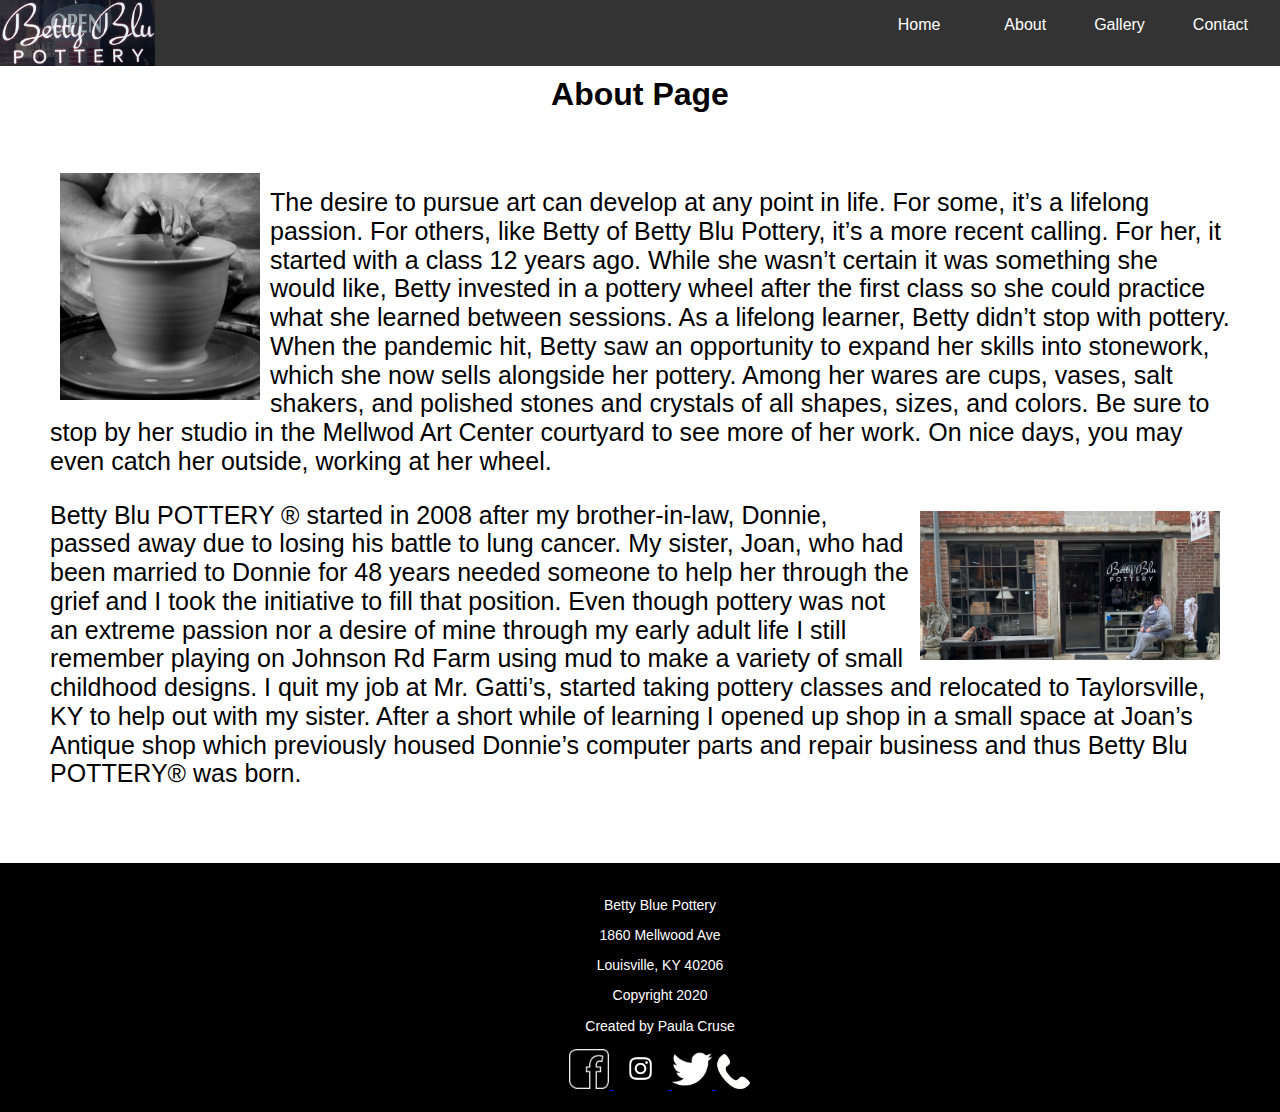
<file: about.html>
<!DOCTYPE html>
<html>
    <head>
        <meta charset="UTF-8">
        <meta name="viewport" content="width=device-width, initial-scale=1">
        <title>Betty Blu Pottery</title>
        <link rel="stylesheet" href="css/styles.css">
        <link rel="stylesheet" href="css/normalize.css">
    </head>
    <body>
    <header class="main-header"> 
        <h1 class="logo-container">
            <img class="logo" src="css/logo2.jpeg" alt="logo">
        </h1>
            <div class="navbar-image">
                <ul class="navbar-items navbar">
                    <li class="item-1 items"><a href="index.html">Home</a></li>
                    <li class="item-3 items"><a href="about.html">About</a></li>    
                    <div class="dropdown">
                        <li class="item-2 items"><button onclick="dropFunction()" class="dropbtn">Gallery</button></li>
                        <div id="myDropdown" class="dropdown-content">
                            
                                <a href="vases.html">Vases</a>
                                <a href="bowls.html">Bowls</a>
                                <a href="mugs.html">Mugs</a>
                                <a href="hearts.html">Hearts</a>
                                <a href="stones.html">Stones</a>
                            
                        </div>
                    </div>
                    <li class="item-5 items"><a href="contact.html">Contact</a></li>
                </ul>
            </div>
    </header>
    <h1 class=page-id>About Page</h1>
    <main class="main-about">
        <img src="images/Betty Blu Pottery Wheel.jpg" alt="picture of betty making pottery" class="betty">
        <p>
            The desire to pursue art can develop at any point in life. 
            For some, it’s a lifelong passion. For others, 
            like Betty of Betty Blu Pottery, it’s a more recent calling. For her, 
            it started with a class 12 years ago. 
            While she wasn’t certain it was something she would like, 
            Betty invested in a pottery wheel after the first class so she could 
            practice what she learned between sessions. As a lifelong learner, 
            Betty didn’t stop with pottery. When the pandemic hit, 
            Betty saw an opportunity to expand her skills into stonework, 
            which she now sells alongside her pottery. 
            Among her wares are cups, vases, salt shakers, and polished stones
            and crystals of all shapes, sizes, and colors. 
            Be sure to stop by her studio in the Mellwod Art Center courtyard to see more of her work. 
            On nice days, you may even catch her outside, working at her wheel.

        </p>
        <img src="css/BBP1.jpeg" alt="picture of store front" class="store">
        <p>
            Betty Blu POTTERY ® started in 2008 after my brother-in-law, Donnie, 
            passed away due to losing his battle to lung cancer. 
            My sister, Joan, who had been married to Donnie for 48 years 
            needed someone to help her through the grief and I took the initiative to fill that position. 
            Even though pottery was not an extreme passion nor a desire of mine through my early adult life 
            I still remember playing on Johnson Rd Farm using mud to make a variety of small childhood designs. 
            I quit my job at Mr. Gatti’s, started taking pottery classes and relocated to Taylorsville, KY 
            to help out with my sister. After a short while of learning 
            I opened up shop in a small space at Joan’s Antique shop which previously 
            housed Donnie’s computer parts and repair business and thus Betty Blu POTTERY® was born. 
        </p>
    </main>
    
    <footer class=main-footer>
        <p>Betty Blue Pottery</p> 
        <p>1860 Mellwood Ave</p> 
        <p>Louisville, KY 40206</p> 
        <p>Copyright 2020</p>
        <p>Created by Paula Cruse</p>
        <a href="http://www.facebook.com/Betty-Blu-Pottery-486225428066578">
            <img src="images/facebook1.png" alt="FB" width="40px">
        </a>
        <a href="http://instagram.com">
        <img src="images/instagram-icon-white-on-black-circle.png" alt="IG" width="55px">
        </a>
        <a href="http://www.twitter.com">
        <img src="images/twitter.png" alt="Twitter" width="40px">
        </a>
        <img src="images/phone.png" alt="Phone" width="35px"> 
    </footer>
    <script src="js/scripts.js"></script>
    </body>
</html>
</file>
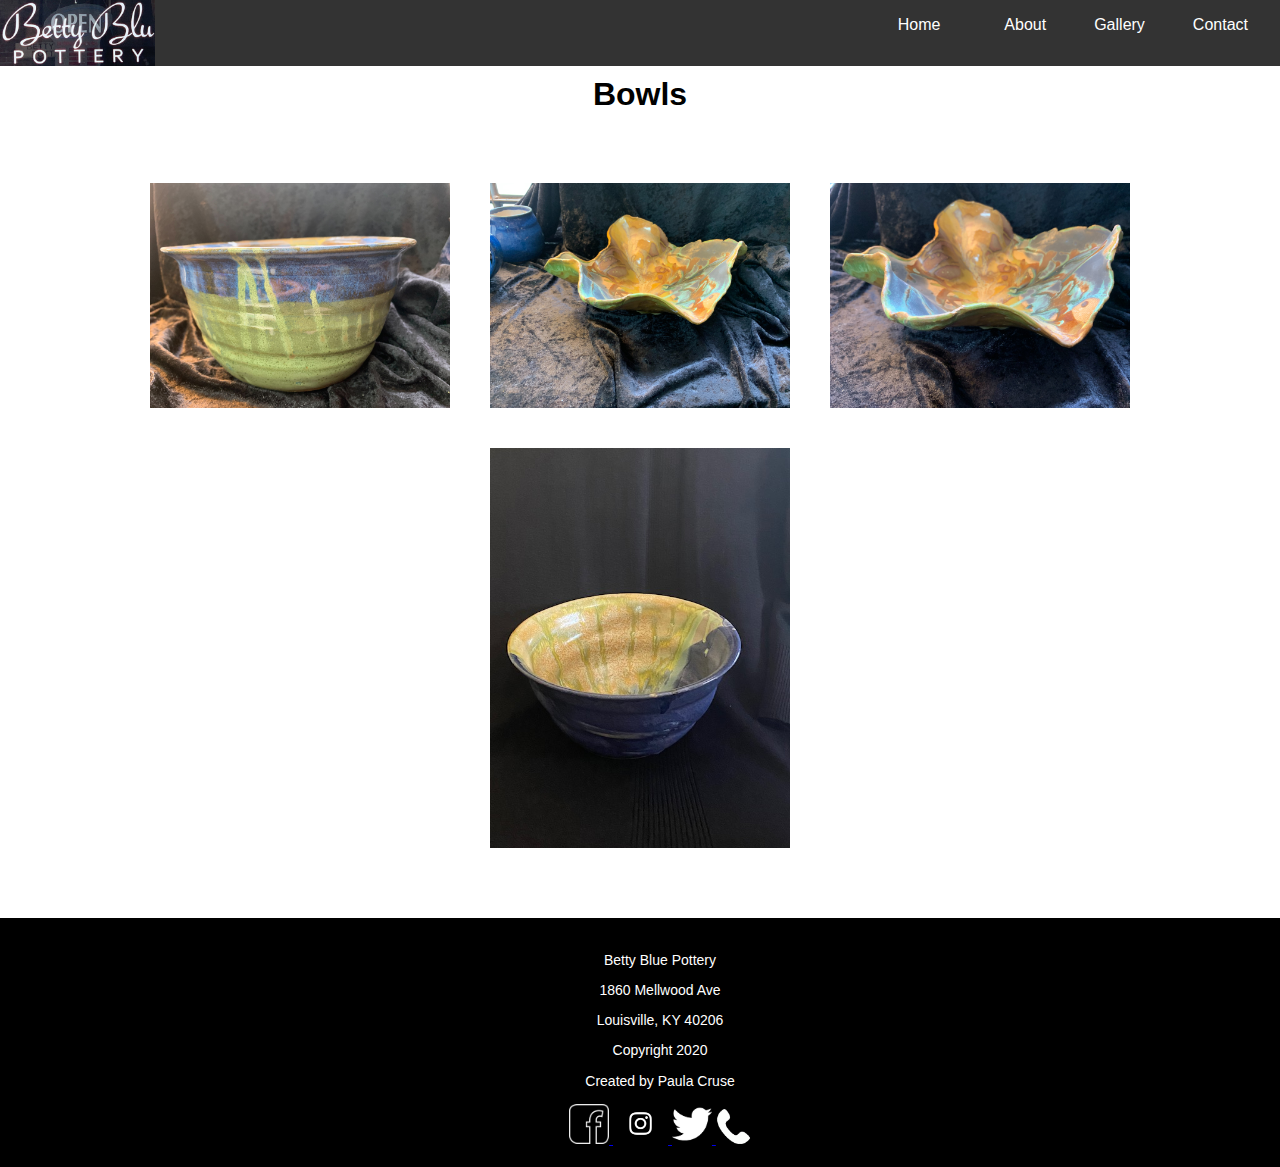
<file: bowls.html>
<!DOCTYPE html>
<html>
    <head>
        <meta charset="UTF-8">
        <meta name="viewport" content="width=device-width, initial-scale=1">
        <title>Betty Blu Pottery</title>
        <link rel="stylesheet" href="css/styles.css">
        <link rel="stylesheet" href="css/normalize.css">
    </head>
    <body>
    <header class="main-header"> 
        <h1 class="logo-container">
            <img class="logo" src="css/logo2.jpeg" alt="logo">
        </h1>  
            <div class="navbar-image">
                <ul class="navbar-items navbar">
                    <li class="item-1 items"><a href="index.html">Home</a></li>
                    <li class="item-3 items"><a href="about.html">About</a></li>    
                    <div class="dropdown">
                        <li class="item-2 items"><button onclick="dropFunction()" class="dropbtn">Gallery</button></li>
                        <div id="myDropdown" class="dropdown-content">
                           
                                <a href="vases.html">Vases</a>
                                <a href="bowls.html">Bowls</a>
                                <a href="mugs.html">Mugs</a>
                                <a href="hearts.html">Hearts</a>
                                <a href="stones.html">Stones</a>
                            
                        </div>
                    </div>
                    <li class="item-5 items"><a href="contact.html">Contact</a></li>
                </ul>
            </div>
    </header>
    <h1 class=page-id>Bowls</h1>
    <main class="main-images">
        <div class="container1">
            <img src="images/bowl.jpeg" alt="Bowl" class="image">
    </div>
    <div class="container1">
            <img src="images/floppy-bowl.jpeg" alt="Floppy Bowl" class="image">
    </div>
    <div class="container1">
            <img src="images/floppy-bowl2.jpeg" alt="floppy Bowl2" class="image">
    </div>
    <div class="container1">
        <img src="images/BlueYellowBowl.jpeg" alt="Blue Yellow Bowl" class="image">
    </div>







            </main>
    
    <footer class=main-footer>
        <p>Betty Blue Pottery</p>
        <p>1860 Mellwood Ave</p> 
        <p>Louisville, KY 40206</p>
        <p>Copyright 2020</p>
        <p>Created by Paula Cruse</p>
        <a href="http://www.facebook.com/Betty-Blu-Pottery-486225428066578">
            <img src="images/facebook1.png" alt="FB" width="40px">
        </a>
        <a href="http://instagram.com">
        <img src="images/instagram-icon-white-on-black-circle.png" alt="IG" width="55px">
        </a>
        <a href="http://www.twitter.com">
        <img src="images/twitter.png" alt="Twitter" width="40px">
        </a>
        <img src="images/phone.png" alt="Phone" width="35px"> 
    </footer>
    <script src="js/scripts.js"></script>
    </body>
</html>
</file>
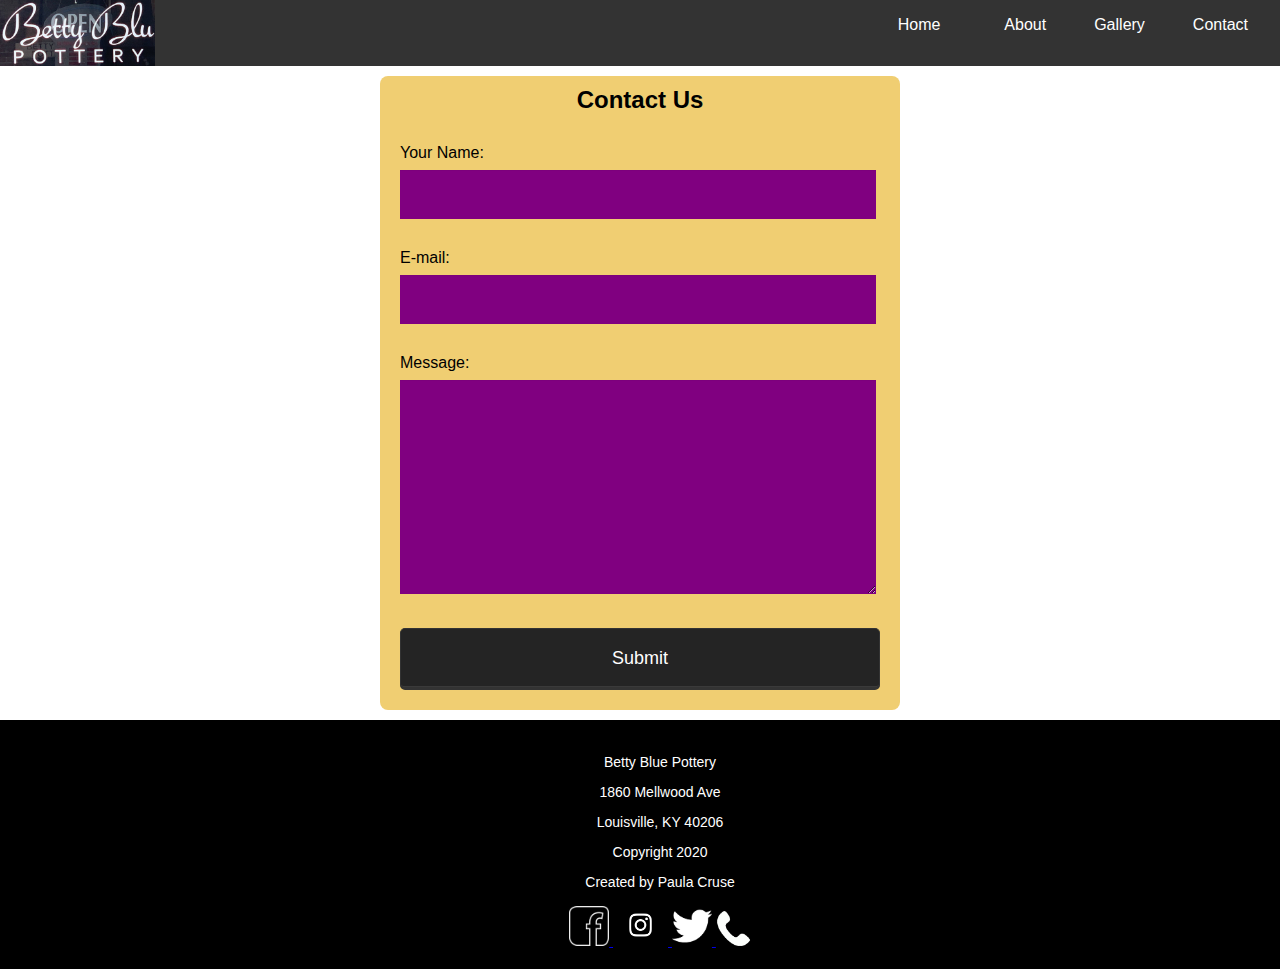
<file: contact.html>
<!DOCTYPE html>
<html>
    <head>
        <meta charset="UTF-8">
        <meta name="viewport" content="width=device-width, initial-scale=1">
        <title>Betty Blu Pottery</title>
        <link rel="stylesheet" href="css/styles.css">
        <link rel="stylesheet" href="css/normalize.css">
        <link rel="stylesheet" href="css/contact.css">
    </head>
    <body>
    <header class="main-header"> 
        <!-- logo for mobile devices disappears at larger screen sizes -->
        <h1 class="logo-container">
            <img class="logo" src="css/logo2.jpeg" alt="logo">
        </h1>
            <!-- navbar with an expandable gallery drop down -->
            <div class="navbar-image">
                <ul class="navbar-items navbar">
                    <li class="item-1 items"><a href="index.html">Home</a></li>
                    <li class="item-3 items"><a href="about.html">About</a></li>    
                    <div class="dropdown">
                        <li class="item-2 items"><button onclick="dropFunction()" class="dropbtn">Gallery</button>
                        <div id="myDropdown" class="dropdown-content">
                           
                                <a href="vases.html">Vases</a>
                                <a href="bowls.html">Bowls</a>
                                <a href="mugs.html">Mugs</a>
                                <a href="hearts.html">Hearts</a>
                                <a href="stones.html">Stones</a>
                            
                        </div>
                        </li>
                    </div>
                    <li class="item-5 items"><a href="contact.html">Contact</a></li>
                </ul>
            </div>
    </header>
    <main class="main-contact">
        <form method="POST" action="contact.html" class="contact-submit" name="contact-submit" onsubmit="return validation(this)">
            <h2>Contact Us</h2>
            <label for="name">Your Name: </label>
            <input type="text" id="name" name="user_name">
            <label for="mail">E-mail: </label>
            <input type="email" id="mail" name="user_email">
            <label for="feedback">Message: </label>
            <textarea id="feedback" rows="10" cols="30" maxlength="500" name="user_feedback"></textarea>
            <button type="submit" class="sub-button" value="Validate">Submit</button>
        </form>    
    </main>
    
    <footer class=main-footer>
        <p>Betty Blue Pottery</p> 
        <p>1860 Mellwood Ave</p>
        <p>Louisville, KY 40206</p>
        <p>Copyright 2020</p>
        <p>Created by Paula Cruse</p>
        <a href="http://www.facebook.com/Betty-Blu-Pottery-486225428066578">
            <img src="images/facebook1.png" alt="FB" width="40px">
        </a>
        <a href="http://instagram.com">
        <img src="images/instagram-icon-white-on-black-circle.png" alt="IG" width="55px">
        </a>
        <a href="http://www.twitter.com">
        <img src="images/twitter.png" alt="Twitter" width="40px">
        </a>
        <img src="images/phone.png" alt="Phone" width="35px"> 
    </footer>
    <script src="js/scripts.js"></script>
    </body>
</html>
</file>
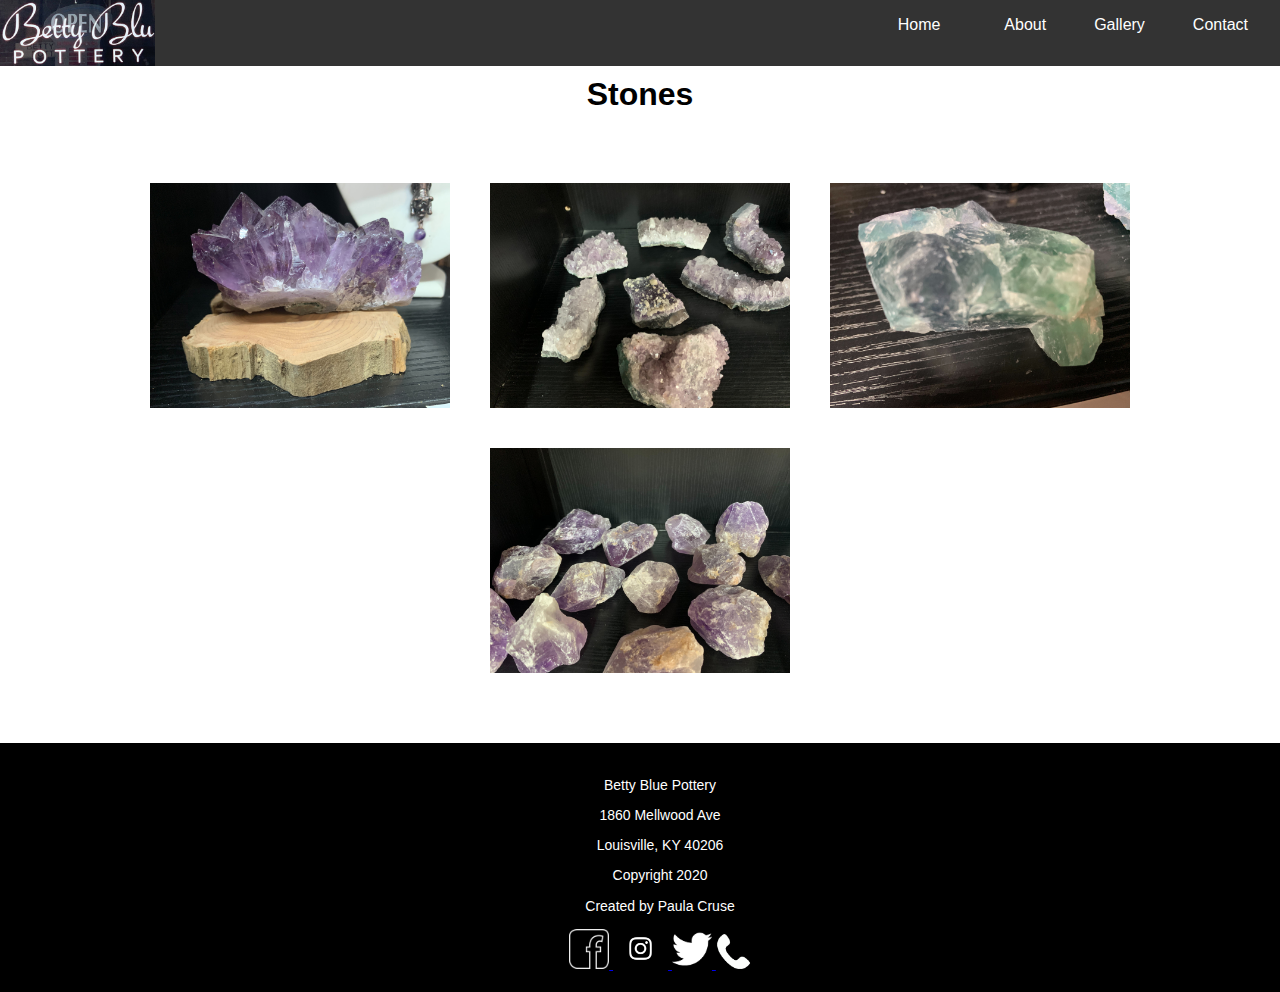
<file: stones.html>
<!DOCTYPE html>
<html>
    <head>
        <meta charset="UTF-8">
        <meta name="viewport" content="width=device-width, initial-scale=1">
        <title>Betty Blu Pottery</title>
        <link rel="stylesheet" href="css/styles.css">
        <link rel="stylesheet" href="css/normalize.css">
    </head>
    <body>
    <header class="main-header"> 
        <h1 class="logo-container">
            <img class="logo" src="css/logo2.jpeg" alt="logo">
        </h1> 
            <div class="navbar-image">
                <ul class="navbar-items navbar">
                    <li class="item-1 items"><a href="index.html">Home</a></li>
                    <li class="item-1 items"><a href="about.html">About</a></li>    
                    <div class="dropdown">
                        <li class="item-2 items"><button onclick="dropFunction()" class="dropbtn">Gallery</button></li>
                        <div id="myDropdown" class="dropdown-content">
                            
                                <a href="vases.html">Vases</a>
                                <a href="bowls.html">Bowls</a>
                                <a href="mugs.html">Mugs</a>
                                <a href="hearts.html">Hearts</a>
                                <a href="stones.html">Stones</a>
                            
                        </div>
                    </div>
                    <li class="item-5 items"><a href="contact.html">Contact</a></li>
                </ul>
            </div>
    </header>
    <h1 class=page-id>Stones</h1>
    <main class="main-images">
        <div class="container1">
            <img src="images/amethyst.jpeg" alt="Amethyst" class="image">
    </div>
    <div class="container1">
            <img src="images/amethyst-assort.jpeg" alt="Amethyst Assortment" class="image">
    </div>
    <div class="container1">
            <img src="images/greenstone.jpeg" alt="Green Stone" class="image">
    </div>
    <div class="container1">
        <img src="images/amethyst-assort2.jpeg" alt="Amethyst Assortment2" class="image">
    </div>
    </main>
    
    <footer class=main-footer>
        <p>Betty Blue Pottery</p> 
        <p>1860 Mellwood Ave</p> 
        <p>Louisville, KY 40206</p>        
        <p>Copyright 2020</p>
        <p>Created by Paula Cruse</p>
        <a href="http://www.facebook.com">
            <img src="images/facebook1.png" alt="FB" width="40px">
        </a>
        <a href="http://instagram.com">
        <img src="images/instagram-icon-white-on-black-circle.png" alt="IG" width="55px">
        </a>
        <a href="http://www.twitter.com">
        <img src="images/twitter.png" alt="Twitter" width="40px">
        </a>
        <img src="images/phone.png" alt="Phone" width="35px"> 
    </footer>
    <script src="js/scripts.js"></script>
    </body>
</html>
</file>
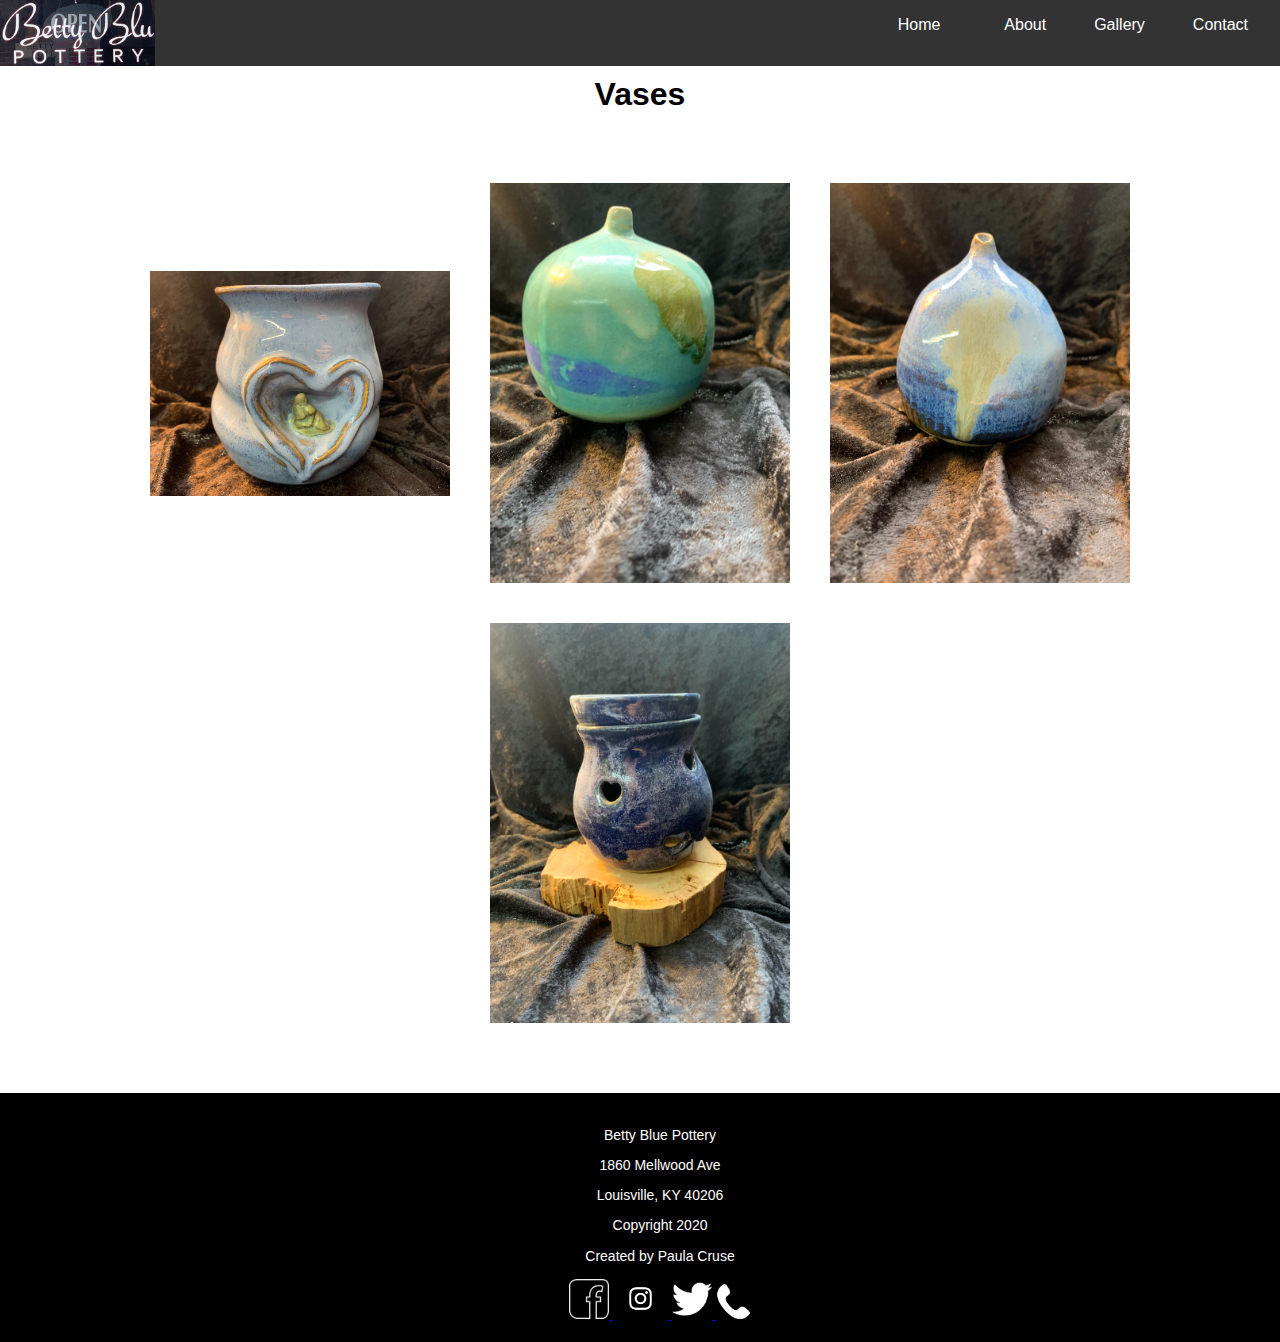
<file: vases.html>
<!DOCTYPE html>
<html>
    <head>
        <meta charset="UTF-8">
        <meta name="viewport" content="width=device-width, initial-scale=1">
        <title>Betty Blu Pottery</title>
        <link rel="stylesheet" href="css/styles.css">
        <link rel="stylesheet" href="css/normalize.css">
    </head>
    <body>
    <header class="main-header"> 
        <h1 class="logo-container">
            <img class="logo" src="css/logo2.jpeg" alt="logo">
        </h1>   
            <div class="navbar-image">
                <ul class="navbar-items navbar">
                    <li class="item-1 items"><a href="index.html">Home</a></li>
                    <li class="item-1 items"><a href="about.html">About</a></li>    
                    <div class="dropdown">
                        <li class="item-2 items"><button onclick="dropFunction()" class="dropbtn">Gallery</button></li>
                        <div id="myDropdown" class="dropdown-content">
                            
                                <a href="vases.html">Vases</a>
                                <a href="bowls.html">Bowls</a>
                                <a href="mugs.html">Mugs</a>
                                <a href="hearts.html">Hearts</a>
                                <a href="stones.html">Stones</a>
                            
                        </div>
                    </div>
                    <li class="item-5 items"><a href="contact.html">Contact</a></li>
                </ul>
            </div>
    </header>
    <h1 class=page-id>Vases</h1>
    <main class="main-images">
        
        <div class="container1">
                <img src="images/vase.jpeg" alt="Vases" class="image">
        </div>
        <div class="container1">
                <img src="images/small-green-vase.jpeg" alt="small green vase" class="image">
        </div>
        <div class="container1">
                <img src="images/small-vase.jpeg" alt="small vase" class="image">
        </div>
        <div class="container1">
            <img src="images/candle.jpeg" alt="incense burner" class="image">
        </div>
    </main>
   
    <footer class=main-footer>
        <p>Betty Blue Pottery</p> 
        <p>1860 Mellwood Ave</p> 
        <p>Louisville, KY 40206</p>        
        <p>Copyright 2020</p>
        <p>Created by Paula Cruse</p>
        <a href="http://www.facebook.com">
            <img src="images/facebook1.png" alt="FB" width="40px">
        </a>
        <a href="http://instagram.com">
        <img src="images/instagram-icon-white-on-black-circle.png" alt="IG" width="55px">
        </a>
        <a href="http://www.twitter.com">
        <img src="images/twitter.png" alt="Twitter" width="40px">
        </a>
        <img src="images/phone.png" alt="Phone" width="35px"> 
    </footer>
    <script src="js/scripts.js"></script>
    </body>
</html>
</file>
<file: css/styles.css>
/************
Basic CSS
************/
html {
    box-sizing: border-box;
}

h1 {
    margin: 0;
}

ul {
    list-style-type: none;
    
}

body {
    font-family: Helvetica, Helvetica Neue, Arial;
    font-size: 16px;
    text-decoration: none;
}

.main-about {
    display: block;
    padding: 50px;
    font-size: 25px;
}

.main-footer {
    background-color: black;
    color: white;
    text-align: center;
    padding: 20px;
    position: absolute;
    width: 100%;
    font-size: 14px;
}
/* h1 element which lets the user 
know what page they are on */
.page-id {
    text-align: center;
    padding-top: 10px;
}

.logo-container {
    display: flex;
}

/* Logo picture*/
.logo {
   width: 100%;
}

/* navigation bar */
.navbar-image{
    background-color: #333333;
}

.navbar {
    padding-inline-start: 0px;
    margin-block-start: 0px;
}

.navbar a {
    color: white;
    text-decoration: none;
    padding: 16px;
}

.items {
    font-size: 16px;
    text-align: center;
    text-decoration: none;
    border: none;
    outline: none;
}

.item-1, .item-3, .item-4, .item-5 {
    padding: 16px;
}
/**************
dropdown button
***************/
.dropbtn {
    color: white;
    padding: 16px;
    font-size: 16px;
    border: none;
    cursor: pointer;
    background-color: transparent;
}

.dropbtn:hover, .dropbtn:focus {
    background-color: #aaaaaaa4;
}

.dropdown .dropbtn {
    font-size: 16px;
    padding: 16px;
    border: none;
    outline: none;
    color: white;
    font-family: inherit;
    margin: none;
    align-self: center;
}

.navbar a:hover, .dropdown:hover .dropbtn {
    background-color: #aaaaaaa4;
}

.dropdown-content {
    display: none;
    position: relative;
    box-shadow: 0px 8px 16px 0px rgba(0, 0, 0, 2);
    overflow: auto;
    z-index: 1;
}

.dropdown-content a {
    color: white;
    padding: 12px 16px;
    text-decoration: none;
    text-align: center;
    background-color: #333333;
}

.dropdown-content a:hover {
    background-color: #aaaaaaa4;
}

.show {
    display: flex;
    flex-direction: column;
}
/* flexbox for all images that are in the main body */
.main-images {
    display: flex;
    flex-wrap: wrap;
    flex-direction: row;
    justify-content: center;
    align-items: center;
    align-content: space-between;
    padding: 10px;
}
/* part of the overlay which allows viewers to see what each 
gallery item is and what link the are associated with */
.container1 {
    position: relative;
    max-width: 300px;
    width: 50%;
    margin: 20px;
}

.image {
    display: block;
    width: 100%;
    height: auto;
}
/* Text overlay */
.overlay {
    position: absolute;
    bottom: 0;
    background: rgb(0, 0, 0);
    background: rgba(0, 0, 0, 0.5);
    color: #f1f1f1;
    width: 100%;
    max-width: 300px;
    transition: 0.5s ease;
    color: rgb(255, 255, 255);
    font-size: 20px;
    padding: 20px 0px;
    text-align: center;
}

.container1:hover .overlay {
    opacity: 1;
}

/* about images */
.betty, .store {
    width: 100%;
}



/********************
Media Queries
********************/

@media only screen and (min-width: 600px) {
    
    .main-header {
        display: flex;
    }
    /* makes navbar go from vertical to horizontal and pushed the navbar to the right*/
    .navbar {
        display: flex;
        justify-content: flex-end;
    
    }
    /*causes the main logo to turn into a back ground image and pushes it to the left*/
    .navbar-image {
    background-image: url(logo2.jpeg);
    background-repeat: no-repeat;
    background-size: contain;
    background-position: left; 
    position: relative;
    width: 100%;
    }
    /*removes logo*/
    .logo {
        display: none;
    }
    /*makes dropdown content position below gallery button*/
    .dropdown-content {
        position: absolute;
    }
    /*positions the two images on the about page in the center
    causes the images to grow as the screen size increase */
    .betty, .store {
        display: block;
        margin-left: auto;
        margin-right: auto;
        width: 50%;
    }
    /*fixed issue with pictures sizing wrong*/
    .main-images {
        padding: 50px;
    }
    /*makes the overlay disappear unless the user hovers over them */
    .overlay {
        opacity: 0;
    }
}
/* forces the two images to opposite ends and allows text to wrap around */
@media only screen and (min-width: 1000px) {
    .betty {
        max-width: 200px;
        clear: right;
        float: left;
        margin: 10px;
    }
    
    .store {
        max-width: 300px;
        clear: left;
        float: right;
        margin: 10px;
    }
}

@media only screen and (min-width: 1360px) {
    .main-images {
        padding-left: 150px;
        padding-right: 150px;
    }
}

@media only screen and (min-width: 1640px) {
    .main-images {
        padding-left: 300px;
        padding-right: 300px;
    }
}
</file>
<file: css/contact.css>
/**************
Contact Us Form
**************/
form {
    max-width: 300px;
    margin: 10px auto;
    padding: 10px 20px;
    background: #f0ce72;
    border-radius: 8px;
}
  
h2 {
    margin: 0 0 30px 0;
    text-align: center;
}

/* input fields css */
input[type="text"],
input[type="email"],
textarea {
    background: rgba(255,255,255,0.1);
    border: none;
    font-size: 16px;
    height: auto;
    margin: 0;
    outline: 0;
    padding: 15px;
    width: 93%;
    background-color: purple;
    color: #ffffff;
    box-shadow: 0 1px 0 rgba(0,0,0,0.03) inset;
    margin-bottom: 30px;
}

/* submit button css */
.sub-button {
    padding: 19px 39px 18px 39px;
    color: #FFF;
    background-color: #242424;
    font-size: 18px;
    text-align: center;
    font-style: normal;
    border-radius: 5px;
    width: 100%;
    border: 1px solid #333333;
    border-width: 1px 1px 3px;
    box-shadow: 0 -1px 0 rgba(255,255,255,0.1) inset;
    margin-bottom: 10px;
}

label {
    display: block;
    margin-bottom: 8px;
}
  
/* changes the width for larger 
screen sizes from 300px to 480px */  
@media screen and (min-width: 600px) {
  
    form {
        max-width: 480px;
    }
  
}
</file>
